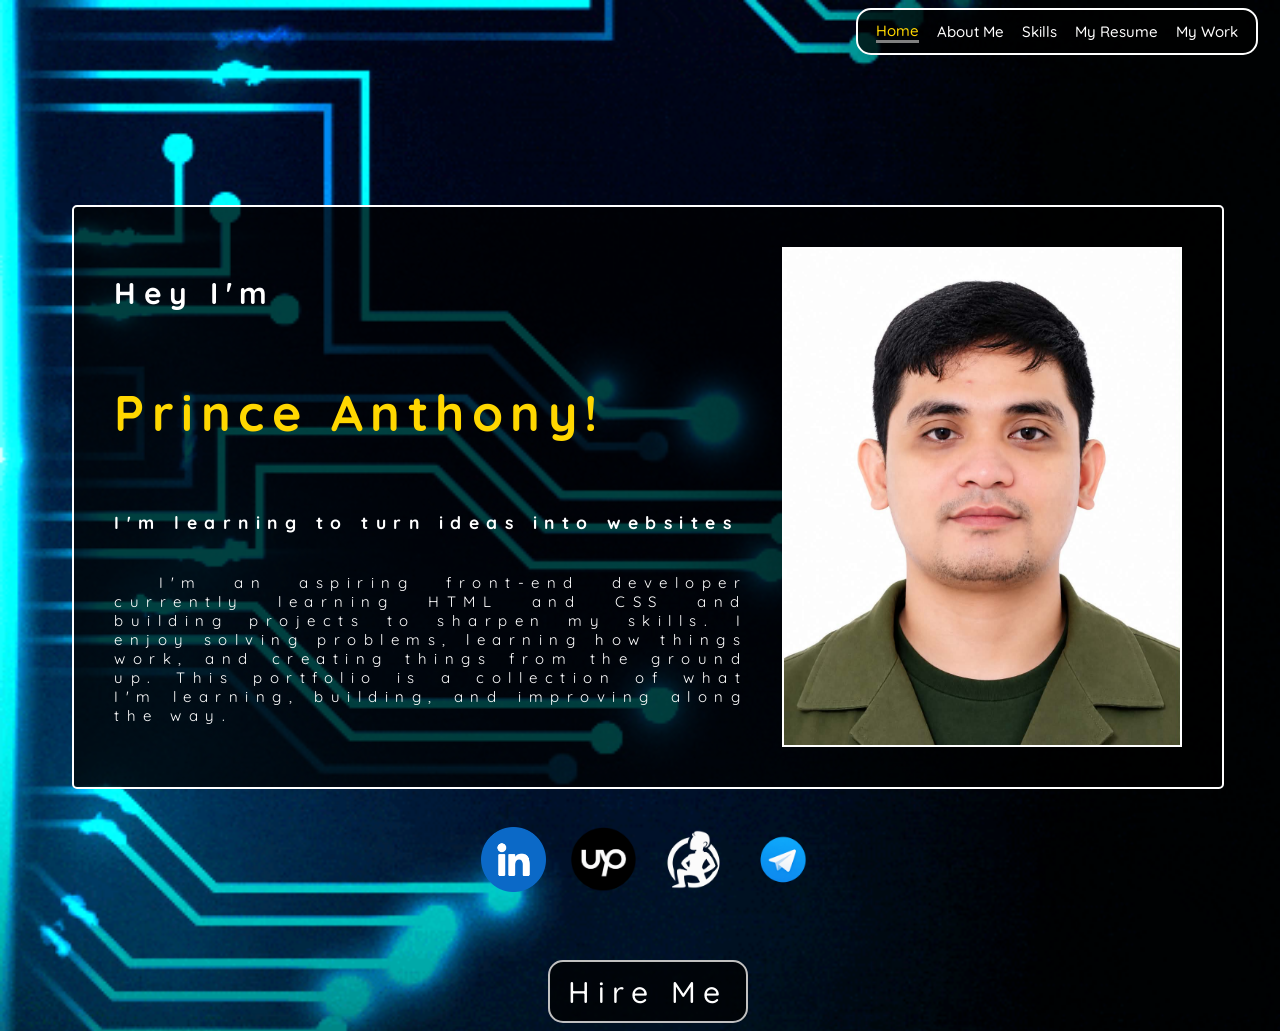
<file: index.html>
<!DOCTYPE html>
<html lang="en">
<head>
    <meta charset="UTF-8">
    <meta name="viewport" content="width=device-width, initial-scale=1.0">
    <title>Prince Anthony A. Lumayag</title>
    <link rel="stylesheet" href="style.css">
    <style>@import url('https://fonts.googleapis.com/css2?family=Quicksand&display=swap');
    .telegram-button {
            border: none;
            background: transparent;
            padding: 0;
            cursor: pointer;
        }
    .telegram-overlay {
            position: fixed;
            top: 0;
            left: 0;

            width: 100%;
            height: 100%;

            background: rgba(0, 0, 0, 0.75);

            display: flex;
            justify-content: center;
            align-items: center;

            z-index: 99999;

            opacity: 0;
            visibility: hidden;

            transition:
                opacity 0.3s ease,
                visibility 0.3s ease;
        }

        .telegram-overlay.show {
            opacity: 1;
            visibility: visible;
        }
        .telegram-popup {
            position: relative;

            width: 320px;
            max-width: 90%;

            padding: 35px 30px;

            background: #111;

            border: 2px solid white;
            border-radius: 20px;

            text-align: center;

            box-shadow:
                0 20px 60px rgba(0, 0, 0, 0.8);

            transform: scale(0.7) translateY(30px);

            transition:
                transform 0.35s ease;
        }


        .telegram-overlay.show .telegram-popup {
            transform: scale(1) translateY(0);
        }

        .popup-telegram-logo {
            width: 80px;
            height: 80px;

            object-fit: contain;

            margin-bottom: 10px;
        }

        .telegram-popup h2 {
            color: white;

            font-size: 25px;

            margin: 5px 0 10px;
        }

         .telegram-popup p {
            color: #ccc;

            font-size: 15px;

            margin: 0 0 12px;
        }

        .telegram-username {
            color: #229ED9;

            font-size: 19px;

            font-weight: bold;

            margin-bottom: 20px;
        }


         .telegram-message {
            display: inline-block;

            padding: 12px 22px;

            background: #229ED9;

            color: white;

            text-decoration: none;

            border-radius: 10px;

            font-weight: bold;

            transition: 0.2s ease;
        }


        .telegram-message:hover {
            background: #168ac2;

            transform: translateY(-3px);
        }

        .telegram-close {
            position: absolute;

            top: 8px;
            right: 12px;

            width: 35px;
            height: 35px;

            border: none;

            background: transparent;

            color: white;

            font-size: 28px;

            cursor: pointer;
        }


        .telegram-close:hover {
            color: #229ED9;

            transform: rotate(90deg);
        }
    </style>
</head>
<body>
    <section class="home">
    <nav>
        <a href="index.html" class="active">Home</a>
        <a href="aboutme.html">About Me</a>
        <a href="skills.html">Skills</a>
        <a href="Resume-Prince.pdf">My Resume</a>
        <a href="https://atheas-music.myshopify.com/?_bt=eyJfcmFpbHMiOnsibWVzc2FnZSI6IkJBaEpJaDloZEdobFlYTXRiWFZ6YVdNdWJYbHphRzl3YVdaNUxtTnZiUVk2QmtWVSIsImV4cCI6IjIwMjYtMDgtMThUMDM6MzM6MzguNTcwWiIsInB1ciI6InBlcm1hbmVudF9wYXNzd29yZF9ieXBhc3MifX0%3D--5b4be35416b6303a29d81a82dc027042bee2aac7&_cd=ef6cd3f7cf5983a329688d55bad15f576b23fe0c29074409c33698b59627a67b&_uid=131550445848&preview_theme_id=188217753880&preview_token=czwxcbwgsktys0mq8m4gtk5erp4e7959">My Work</a>
    </nav>
    </section>
    <div class="home-content">
        <div class="intro-text">
            <h1>Hey I'm</h1>
            <h2 class="animate__animated animate__headShake animate__infinite">Prince Anthony!</h2>
            <h3>I'm learning to turn ideas into websites</h3>
            <p>I'm an aspiring front-end developer currently learning HTML and CSS and building projects to sharpen my skills. I enjoy solving problems, learning how things work, and creating things from the ground up. This portfolio is a collection of what I'm learning, building, and improving along the way.</p>
        </div>
            <img src="img/anthony.jpg" alt="">
    </div>
    <br></br>
    <div class="logo"> 
        <a href="https://www.linkedin.com/in/prlumayag92/" target="_blank" rel="noopener noreferrer" > 
            <img src="img/linkedin.png" alt="LinkedIn"> </a> 
        <a href="https://www.upwork.com/freelancers/~0177c5f0ebd6ba40e0?viewMode=1" target="_blank" rel="noopener noreferrer" > 
            <img src="img/upwork.png" alt="UpWork"> </a> 
        <a href="https://www.onlinejobs.ph/jobseekers/info/4475553" target="_blank" rel="noopener noreferrer" > 
            <img src="img/olj.png" alt="OnlineJobs.ph"> </a>
        <button type="button" class="telegram-button" id="telegramButton" aria-label="Open Telegram contact" > 
            <img src="img/tg.png" alt="Telegram"> </button> 
    </div>
    <br></br>
        <a href="hireme.html"class="btn">Hire Me</a>
    <div class="telegram-overlay" id="telegramOverlay">
        <div class="telegram-popup">
            <button type="button" class="telegram-close" id="telegramClose">
                &times;
            </button>
            <img src="img/tg.png" alt="Telegram" class="popup-telegram-logo">
            <h2>Let's Connect</h2>
            <p>Message me on Telegram</p>
            <div class="telegram-username">
            @lyannathea94
        </div>
        <a href="https://t.me/lyannathea94" target="_blank" rel="noopener noreferrer" class="telegram-message">Message on Telegram</a>
        </div>
    </div>
    <script>
    const telegramButton =
        document.getElementById("telegramButton");

    const telegramOverlay =
        document.getElementById("telegramOverlay");

    const telegramClose =
        document.getElementById("telegramClose");

    telegramButton.addEventListener("click", function () {

        telegramOverlay.classList.add("show");

    });

    telegramClose.addEventListener("click", function () {

        telegramOverlay.classList.remove("show");

    });

    telegramOverlay.addEventListener("click", function (event) {

        if (event.target === telegramOverlay) {

            telegramOverlay.classList.remove("show");

        }

    });

    document.addEventListener("keydown", function (event) {

        if (event.key === "Escape") {

            telegramOverlay.classList.remove("show");

        }

    });

</script>
</body>
</html>
</file>
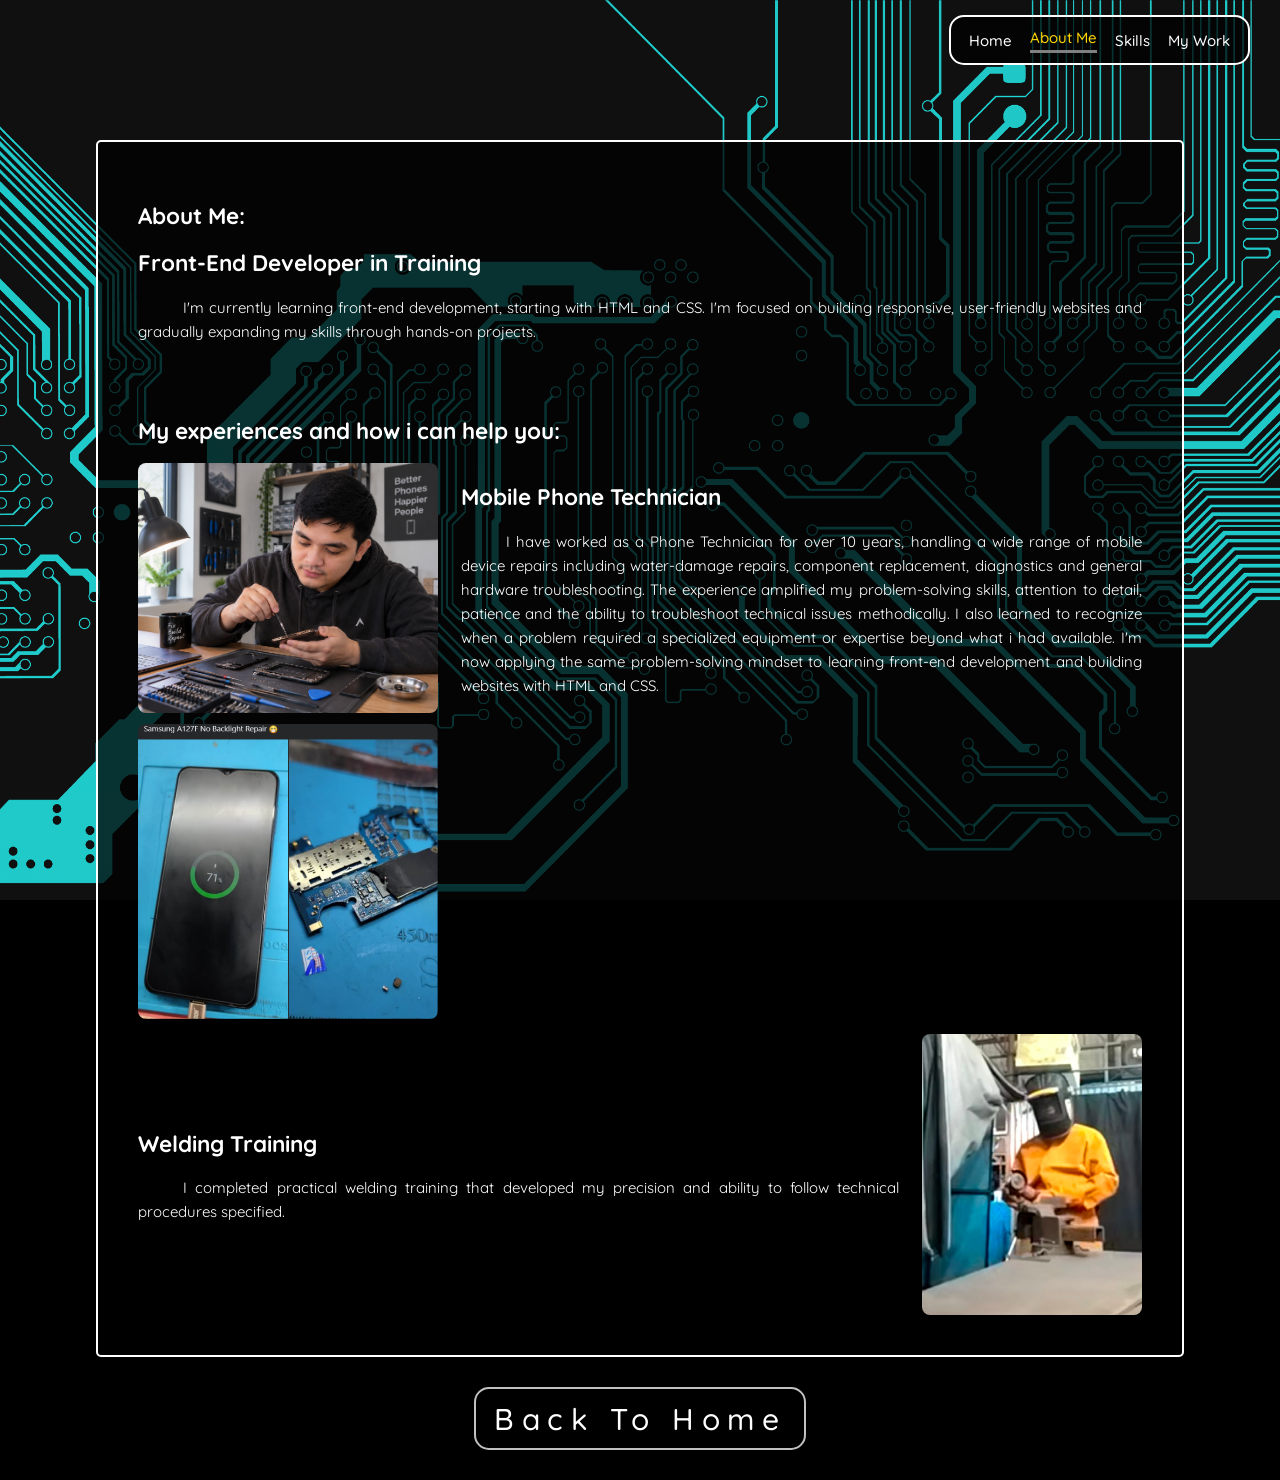
<file: aboutme.html>
<!DOCTYPE html>
<html lang="en">
<head>
    <meta charset="UTF-8">
    <meta name="viewport" content="width=device-width, initial-scale=1.0">
    <title>About Prince Anthony</title>
    <link rel="stylesheet" href="aboutme.css">
    <style>@import url('https://fonts.googleapis.com/css2?family=Quicksand&display=swap');</style>
</head>
<body>
    <section class="home">
    <nav>
        <a href="index.html">Home</a>
        <a href="aboutme.html" class="active">About Me</a>
        <a href="skills.html">Skills</a>
        <a href="https://atheas-music.myshopify.com/?_bt=eyJfcmFpbHMiOnsibWVzc2FnZSI6IkJBaEpJaDloZEdobFlYTXRiWFZ6YVdNdWJYbHphRzl3YVdaNUxtTnZiUVk2QmtWVSIsImV4cCI6IjIwMjYtMDgtMThUMDM6MzM6MzguNTcwWiIsInB1ciI6InBlcm1hbmVudF9wYXNzd29yZF9ieXBhc3MifX0%3D--5b4be35416b6303a29d81a82dc027042bee2aac7&_cd=ef6cd3f7cf5983a329688d55bad15f576b23fe0c29074409c33698b59627a67b&_uid=131550445848&preview_theme_id=188217753880&preview_token=czwxcbwgsktys0mq8m4gtk5erp4e7959">My Work</a>
    </nav>
    </section>
    <section class="aboutme">
    <div class="aboutme-content">
        <div class="aboutme-text">
            <h1>About Me:</h1>
            <h2>Front-End Developer in Training</h2>
            <p>I'm currently learning front-end development, starting with HTML and CSS. I'm focused on building responsive, user-friendly websites and gradually expanding my skills through hands-on projects.</p>
        </div>
        <br></br>
    <div class="exp-content">
        <div class="exp-text">
            <h1>My experiences and how i can help you:</h1>
            <div class="technician-row">
                <div class="technician-images">
                    <img src="img/repair.png" alt="Technician Exp" class="technician-img">
                    <img src="img/repair2.png" alt="Technician Exp" class="technician-img">
                </div>
                <div class="technician-text">
                    <h2>Mobile Phone Technician</h2>
                    <p>I have worked as a Phone Technician for over 10 years, handling a wide range of mobile device repairs including water-damage repairs, component replacement, diagnostics and general hardware troubleshooting.
                    The experience amplified my problem-solving skills, attention to detail, patience and the ability to troubleshoot technical issues methodically. I also learned to recognize when a problem required a specialized equipment or expertise beyond what i had available.
                    I'm now applying the same problem-solving mindset to learning front-end development and building websites with HTML and CSS.
                    </p>
                </div>
            </div>
            <div class="welding-row">
                <div class="welding-text">
                    <h2>Welding Training</h2>
                    <p>I completed practical welding training that developed my precision and ability to follow technical procedures specified.</p>
                </div>
                <img src="img/welding.jpg" alt="Welding training" class="welding-img">
            </div>
        </div>
    </div>
    </div>
    </section>
    <a href="index.html" class="btn">Back To Home</a>
</body>
</html>
</file>
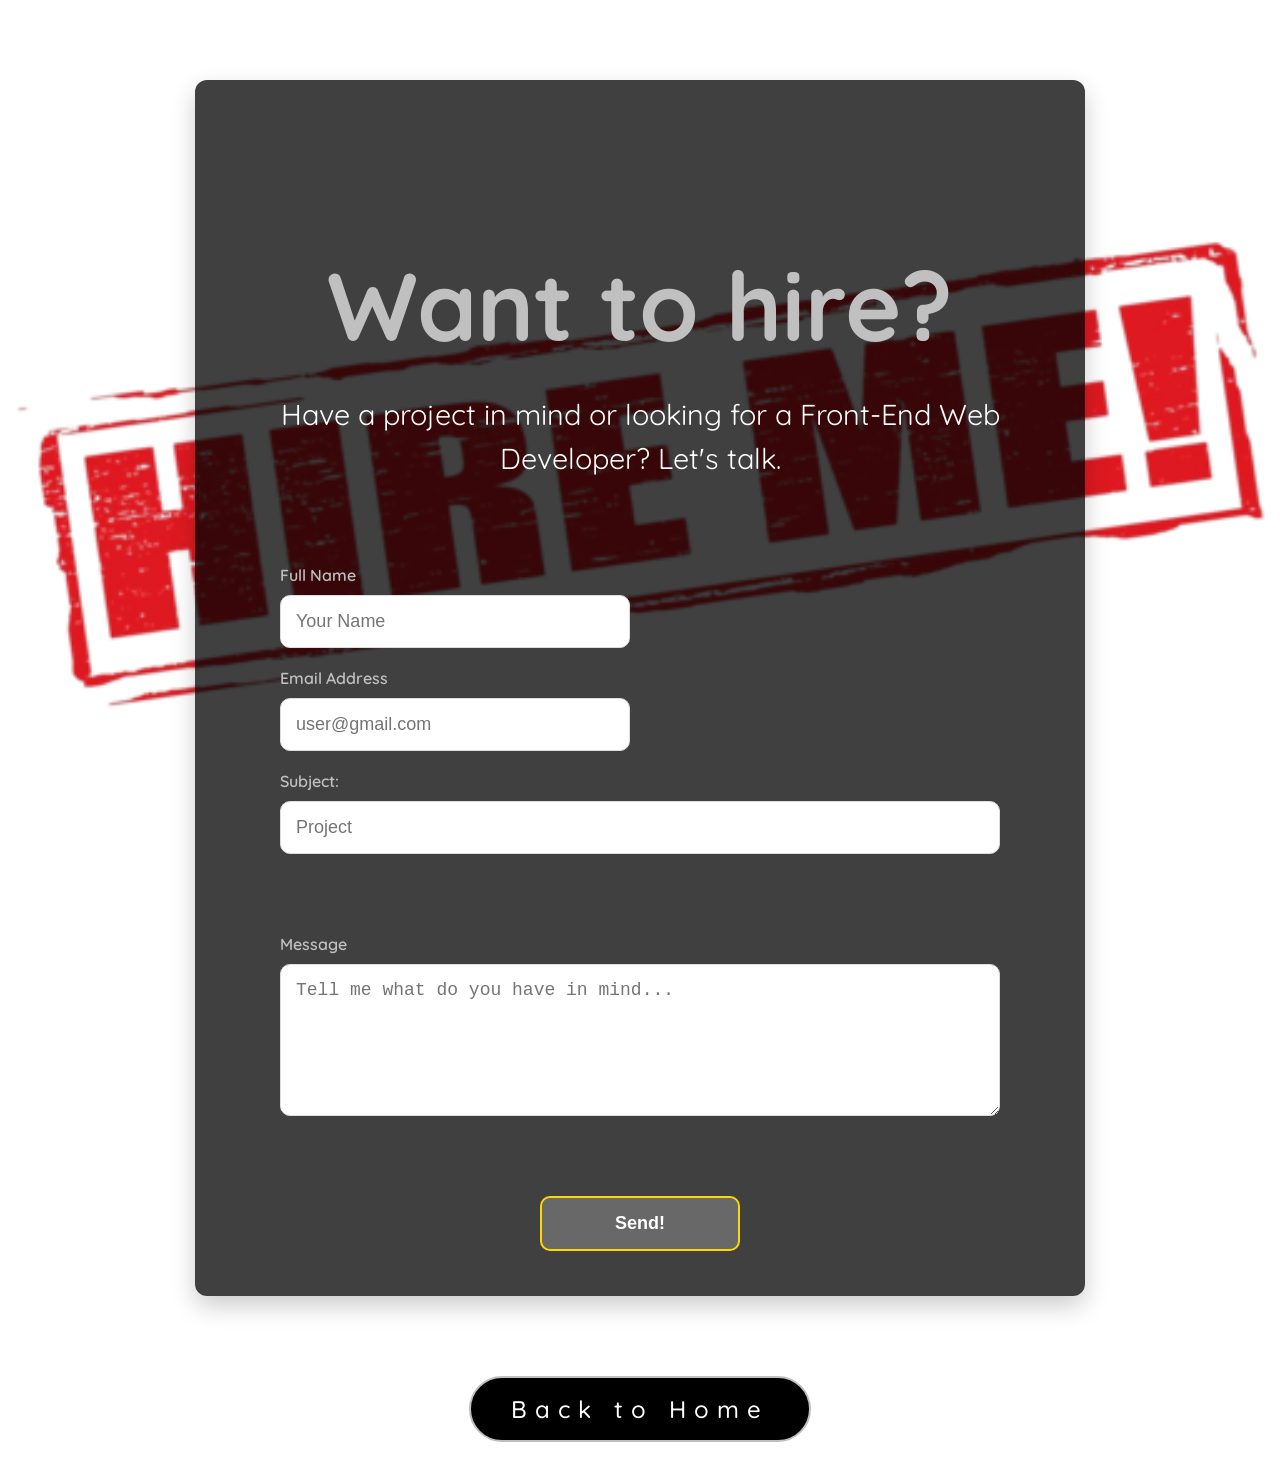
<file: hireme.html>
<!DOCTYPE html>
<html lang="en">
<head>
    <meta charset="UTF-8">
    <meta name="viewport" content="width=device-width, initial-scale=1.0">
    <title>Contact me!</title>
    <link rel="stylesheet" href="hireme.css">
    <style>@import url('https://fonts.googleapis.com/css2?family=Quicksand&display=swap');</style>
</head>
<body class="hiremee">
<section class="hireme">
    <br></br>
    <h1>Want to hire?</h1>
    <p class="subtitle">
        Have a project in mind or looking for a Front-End Web Developer? Let's talk.
    </p>
<br></br>
 <form action="https://formspree.io/f/mjybwyko" method="POST" class="contact-form" target="_blank">
    <div class="form-group">
        <label for="name">Full Name</label>
        <input 
            type="text"
            id="name"
            name="name"
            placeholder="Your Name"
            required>
    </div>
    <br></br>
    <div class="form-group">
        <label for="email">Email Address</label>
        <input
            type="email"
            id="email"
            name="email"
            placeholder="user@gmail.com"
            required>
    </div>
    <br></br>
    <div class="form-group full-width">
        <label for="subject">Subject:</label>
        <input 
            type="text"
            id="subject"
            name="subject"
            placeholder="Project">
    </div>
    <br></br>
    <div class="form-group full-width">
        <label for="message">Message</label>
        <textarea
            id="message"
            name="message"
            rows="6"
            placeholder="Tell me what do you have in mind..."
            required></textarea>
    </div>
    <br></br>
        <button type="submit" class="submit-btn">
            Send!
        </button>
    </form>
</section>
    <a href="index.html" class="btn1">Back to Home</a>
</body>
</html>
</file>
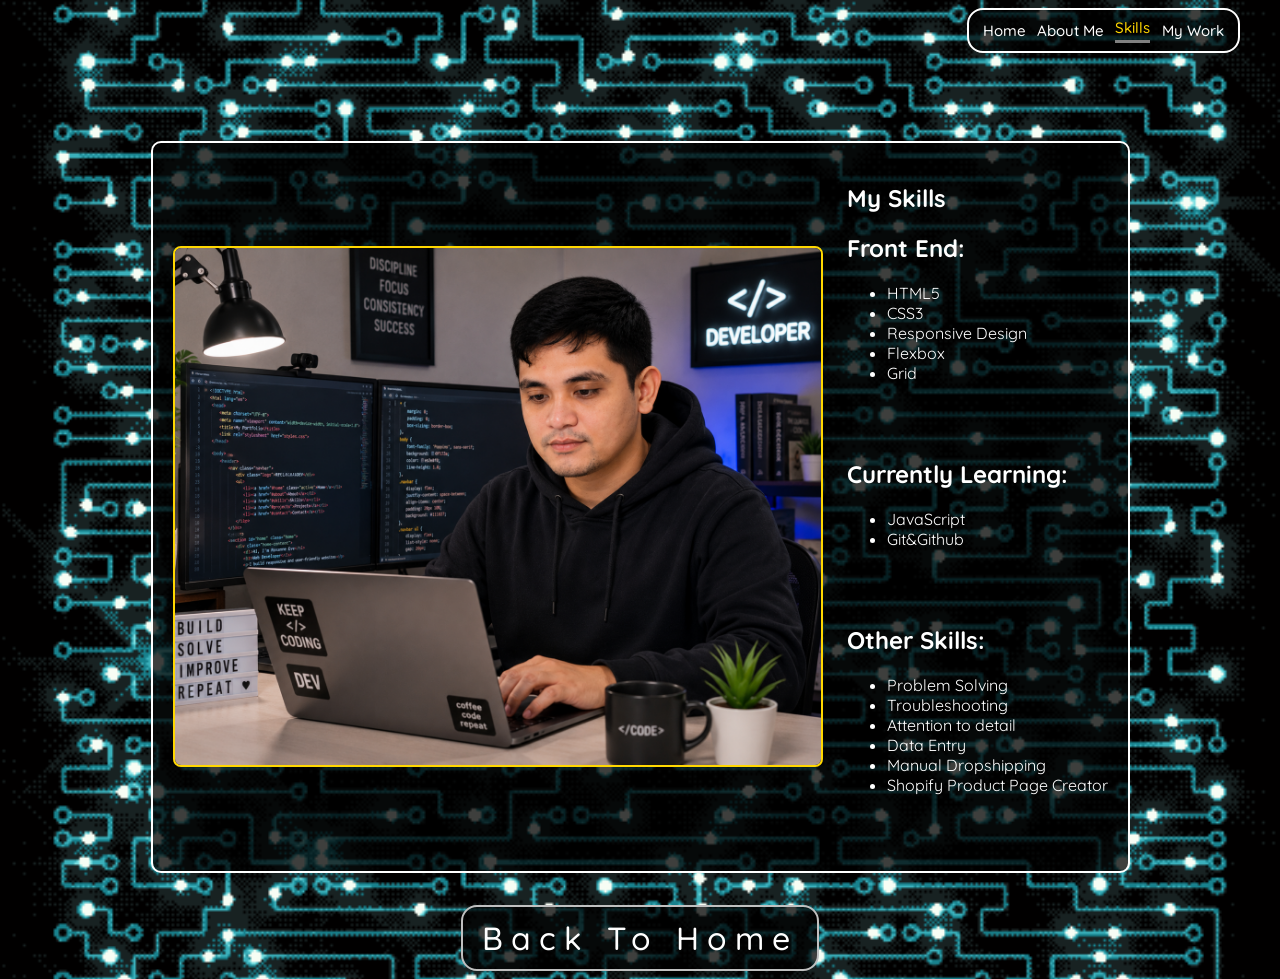
<file: skills.html>
<!DOCTYPE html>
<html lang="en">
<head>
    <meta charset="UTF-8">
    <meta name="viewport" content="width=device-width, initial-scale=1.0">
    <title>Prince Anthony's Skills</title>
    <link rel="stylesheet" href="skills.css">
    <style>@import url('https://fonts.googleapis.com/css2?family=Quicksand&display=swap');</style>
</head>
<body>
    <section class="home">
    <nav>
        <a href="index.html">Home</a>
        <a href="aboutme.html">About Me</a>
        <a href="skills.html" class="active">Skills</a>
        <a href="https://atheas-music.myshopify.com/?_bt=eyJfcmFpbHMiOnsibWVzc2FnZSI6IkJBaEpJaDloZEdobFlYTXRiWFZ6YVdNdWJYbHphRzl3YVdaNUxtTnZiUVk2QmtWVSIsImV4cCI6IjIwMjYtMDgtMThUMDM6MzM6MzguNTcwWiIsInB1ciI6InBlcm1hbmVudF9wYXNzd29yZF9ieXBhc3MifX0%3D--5b4be35416b6303a29d81a82dc027042bee2aac7&_cd=ef6cd3f7cf5983a329688d55bad15f576b23fe0c29074409c33698b59627a67b&_uid=131550445848&preview_theme_id=188217753880&preview_token=czwxcbwgsktys0mq8m4gtk5erp4e7959">My Work</a>
    </nav>
    </section>
    <br></br>
    <section class="skills">
        <img src="img/anthonywebdev.png">
        <div class="skills-text">
        <h1>My Skills</h1>
            <h2>Front End:</h2>
            <ul>
                <li>HTML5</li>
                <li>CSS3</li>
                <li>Responsive Design</li>
                <li>Flexbox</li>
                <li>Grid</li>
            </ul>
            <br></br>
            <h2>Currently Learning:</h2>
            <ul>
                <li>JavaScript</li>
                <li>Git&Github</li>
            </ul>
            <br></br>
            <h2>Other Skills:</h2>
            <ul>
                <li>Problem Solving</li>
                <li>Troubleshooting</li>
                <li>Attention to detail</li>
                <li>Data Entry</li>
                <li>Manual Dropshipping</li>
                <li>Shopify Product Page Creator</li>
            </ul>
            <br></br>
        </div>
    </section>
    <a href="index.html" class="btn">Back To Home</a>
</body>
</html>
</file>
<file: style.css>
html {
    font-family: 'Quicksand';
    font-size: 15px;
    color: white;
}

* {
    box-sizing: border-box;
}

body {
    font-family: Quicksand;
    background-color: black;
    background-image: url('img/circuit.gif');
    background-size: cover;
    background-position: center;
    background-repeat: no-repeat;
    background-attachment: fixed;
    width: 100%;
    overflow-x: hidden;
}

nav {
    display: flex;
    flex-direction: row;
    align-items: center;
    justify-content: flex-end;
    border: 2px solid white;
    background-color: rgba(0, 0, 0, 0.75);
    border-radius: 1rem;
    gap: 1.2rem;
    padding: 0.7rem 1.2rem;
    width: fit-content;
    margin-left: auto;
    margin-right: 2rem;
}

nav a{
    font-size: 15px;
    color: white;
    font-weight: 500;
    transition: all 0.2 ease;
    text-align: right;
    text-decoration: none;
}

nav a:hover,
nav a.active{
    color: gold;
    border-bottom: 3.5px solid gray;
    
}

.home-content {
    display: inline-block;
    background-color: rgba(0, 0, 0, 0.75);
    letter-spacing: 0.5rem;
    color: white;
    border: 2px solid white;
    border-radius: 5px;
    display: flex;
    justify-content: space-between;
    align-items: center;
    padding: 40px;
    width: 90%;
    height: auto;
    margin: 10rem auto 0 auto;
    text-align: justify;
}

.home-content img {
    width: 100%;
    max-width: 400px;
    height: 500px;
    object-fit: cover;
    border: 2px solid white;
    padding: 2px solid white;
    margin-left: 35px;
    flex-shrink: 0;
}

.home-content .intro-text {
    display: flex;
    flex-direction: column;
    justify-content: center;
    gap: 0.5rem;
}

.intro-text h2 {
    font-size: 50px;
    color: gold;
    display:flex;
}

p {
    text-indent: 45px;
    text-align: justify;
}

.logo {
    display: flex;
    align-items: center;
    justify-content: center;
    gap: 25px;
    margin: 0 auto;
    width: 100%;
}

.logo a, 
.logo .telegram-button { 
    display: flex; 
    align-items: center;
    justify-content: center; 
    width: 65px; 
    height: 65px; 
    border: none; 
    background: transparent; 
    padding: 0; 
    margin: 0;
    cursor: pointer; 
    transition: transform 0.3s ease, filter 0.3s ease;
}

.logo img,
.logo .telegram-button img {
    width: 65px;
    height: 65px;
    object-fit: contain;
    transition: transform 0.3s ease, filter 0.3s ease;
    border: none;
    padding: 0;
    margin:0;
}

.logo .telegram-button img{
    width: 75px;
    height: 75px;
}

.logo a:hover, 
.logo .telegram-button:hover { 
    transform: translateY(-6px) scale(1.08); 
    filter: drop-shadow(0 8px 10px rgba(0, 0, 0, 0.35)); 
}

.logo a:hover img, 
.logo .telegram-button:hover img { 
    transform: scale(1.05); 
}

.logo a:active, 
.logo .telegram-button:active { 
    transform: translateY(-2px) scale(0.98); 
}

.btn {
    display: block;
    margin: 2rem auto 0;
    width: fit-content;
    padding: 0.7rem 1.2rem;
    background-color: rgba(0, 0, 0, 0.75);
    border-radius: 1rem;
    font-size: 2rem;
    color: white;
    letter-spacing: 0.5rem;
    font-weight: 500;
    border: 2px solid silver;
    transition: 0.8s ease;
    cursor: pointer;
    text-align: center;
    text-decoration: none;
}

@media (max-width: 768px) {
    .home-content {
        flex-direction: column;
        width: 90%;
        padding: 20px;
        margin-top: 3rem;
    }

    .home-content img {
        width: 100%;
        max-width: 350px;
        height: auto;
        margin: 20px auto 0;
    }
}
</file>
<file: aboutme.css>
html {
    font-family: 'Quicksand', sans-serif;
    font-size: 15px;
    color: white;
}

* {
    box-sizing: border-box;
}

body {
    margin: 0;
    font-family: 'Quicksand', sans-serif;
    background-color: black;
    background-image: url('img/circuit1.gif');
    background-size: cover;
    background-position: center;
    background-repeat: no-repeat;
    background-attachment: fixed;
}

nav {
    display: flex;
    justify-content: flex-end;
    align-items: center;
    flex-wrap: wrap;

    border: 2px solid white;
    background-color: rgba(0, 0, 0, 0.75);
    border-radius: 1rem;

    gap: 1.2rem;
    padding: 0.7rem 1.2rem;

    width: fit-content;
    max-width: calc(100% - 2rem);

    margin: 1rem 2rem 0 auto;
}

nav a {
    font-size: 15px;
    color: white;
    font-weight: 500;
    transition: all 0.2s ease;
    text-align: center;
    text-decoration: none;
}

nav a:hover,
nav a.active {
    color: gold;
    border-bottom: 3px solid gray;
    padding-bottom: 0.2rem;
}

img {
    max-width: 100%;
    height: auto;
}

p {
    text-indent: 45px;
    text-align: justify;
    line-height: 1.6;
}

.technician-row {
    display: flex;
    align-items: flex-start;
    gap: 1.5rem;
    margin-top: 1rem;
}

.technician-text {
    flex: 1;
    min-width: 0;
}

.technician-images {
    display: flex;
    flex-direction: column;
    gap: 0.7rem;
    flex-shrink: 0;
}

.technician-img {
    width: 300px;
    max-width: 100%;
    height: auto;
    border-radius: 8px;
}

.welding-row {
    display: flex;
    align-items: center;
    gap: 1.5rem;
    margin-top: 1rem;
}

.welding-text {
    flex: 1;
    min-width: 0;
}

.welding-img {
    width: 220px;
    max-width: 100%;
    height: auto;
    border-radius: 8px;
    flex-shrink: 0;
}

.aboutme {
    background-color: rgba(0, 0, 0, 0.75);
    color: white;
    border: 2px solid white;
    border-radius: 5px;
    padding: 40px;
    width: 85%;
    max-width: 1200px;
    margin: 5rem auto 0;
    text-align: justify;
}

.btn {
    display: block;
    margin: 2rem auto;
    width: fit-content;
    max-width: 90%;
    padding: 0.7rem 1.2rem;
    background-color: rgba(0, 0, 0, 0.75);
    border-radius: 1rem;
    font-size: 2rem;
    color: white;
    letter-spacing: 0.5rem;
    font-weight: 500;
    border: 2px solid silver;
    transition: 0.8s ease;
    cursor: pointer;
    text-align: center;
    text-decoration: none;
}

@media (max-width: 768px) {

    body {
        background-attachment: scroll;
    }

nav {
        width: calc(100% - 2rem);
        max-width: none;
        margin: 1rem auto;
        justify-content: center;
        gap: 0.5rem;
        padding: 0.6rem;
        border-radius: 0.8rem;
    }

    nav a {
        font-size: 1.1rem;
    }

    .aboutme {
        width: calc(100% - 2rem);
        padding: 20px;
        margin: 2rem auto 0;
        text-align: left;
    }

    .aboutme h1 {
        font-size: 1.7rem;
    }

    .aboutme h2 {
        font-size: 1.3rem;
    }

    p {
        text-indent: 20px;
        text-align: left;
        line-height: 1.6;
    }

    .technician-row {
        flex-direction: column;
        gap: 1rem;
    }

    .technician-images {
        width: 100%;
        align-items: center;
    }

    .technician-img {
        width: 100%;
        max-width: 300px;
    }

    .technician-text {
        width: 100%;
    }

    .welding-row {
        flex-direction: column;
        align-items: center;
        gap: 1rem;
    }

    .welding-text {
        width: 100%;
    }

    .welding-img {
        width: 100%;
        max-width: 300px;
    }

    .btn {
        font-size: 1.2rem;
        letter-spacing: 0.2rem;
        padding: 0.7rem 1rem;
    }
}
</file>
<file: hireme.css>
.hiremee {
    min-height: 100vh;
    background-image: url("img/hireme.png");
    background-size: cover;
    background-position: center;
    background-repeat: no-repeat;
    background-attachment: fixed;
    background-color: transparent;
    font-family: Quicksand !important;
}

.hireme {
    max-width: 800px;
    margin: 80px auto;
    padding: 45px;
    background: rgba(0, 0, 0, 0.75);
    border-radius: 12px;
    box-shadow: 0 10px 25px rgba(0, 0, 0, 0.2);
    color: silver;
}

.hireme p {
    font-size:1.8rem;
}

.hireme h1 {
    font-size:6rem;
    margin-bottom:15px;
    text-align:center;
}

.subtitle {
    text-align:center;
    color: white;
    margin-bottom:45px;
    line-height:1.5;
}

.contact-form {
    display: grid;
    grid-template-columns: 1fr 1fr;
    gap: 20px;
    width: 100%;
    max-width: 760px;
    margin: 0 auto;
    padding: 0 20px;
    box-sizing: border-box;
}

.form-group {
    display:flex;
    flex-direction:column;
}

.full-width {
    grid-column:1 / -1;
}

label {
    margin-bottom: 10px;
    font-weight:600;
}

input,
textarea {
    padding: 15px;
    border:1px solid #ddd;
    border-radius:10px;
    font-size:18px;
    transition:.5s;
}

input:focus,
textarea:focus {
    outline:none;
    border-color:gold;
    box-shadow:0 0 0 3px rgba(79,70,229,.15);
}

textarea {
    resize:vertical;
}

.submit-btn {
    grid-column:1 / -1;

    width:200px;
    justify-self:center;

    padding:15px;

    border:solid 2px gold;
    border-radius:10px;

    background:#686868;
    color:white;

    font-size:18px;
    font-weight:bold;

    cursor:pointer;
    transition:.5s;
}

.btn1 {
    display: block;
    width: fit-content;
    margin: 2rem auto;
    padding: 1rem 2.5rem;
    background-color: black;
    border-radius: 5rem;
    font-size: 1.5rem;
    color: white;
    letter-spacing: 0.5rem;
    font-weight: 500;
    border: 2.5px solid silver;
    transition: 0.5s ease;
    cursor: pointer;
    text-decoration: none;
}

.submit-btn1:hover {
    background:#686868;
    transform:translateY(-4px);
}
</file>
<file: skills.css>
* {
    box-sizing: border-box;
}

body {
    font-family: Quicksand;
    background-color: black;
    background-image: url('img/circuit2.gif');
    background-size: cover;
    background-position: center;
    background-repeat: no-repeat;
    background-attachment: fixed;
    overflow-x: hidden;
}

nav {
    display: flex;
    align-items: center;
    justify-content: center;
    border: 2px solid white;
    background-color: rgba(0, 0, 0, 0.75);
    border-radius: 1rem;
    gap: 0.7rem;
    padding: 0.5rem 0.9rem;
    width: fit-content;
    margin-left: auto;
    margin-right: 2rem;
}

nav a {
    font-size: 15px;
    color: white;
    font-weight: 500;
    transition: all 0.2s ease;
    text-align: center;
    text-decoration: none;
}

nav a:hover,
nav a.active {
    color: gold;
    border-bottom: 3px solid gray;
    display: inline-block;
    padding-bottom: 0.2rem;
}

.skills {
    display: flex;
    align-items: center;
    gap: 1.5rem;
    background-color: rgba(0, 0, 0, 0.75);
    width: fit-content;
    max-width: 90%;
    color: white;
    border: 2px solid white;
    border-radius: 10px;
    padding: 20px;
    margin: 3rem auto 0;
    text-align: start   ;
}

.skills img {
    width: 650px;
    max-width: 100%;
    height: auto;
    border: 2px solid gold;
    border-radius: 8px;
    flex-shrink: 1;
}

.skills-text {
    flex: 1;
}

.btn {
    display: block;
    margin: 2rem auto 0;
    width: fit-content;
    padding: 0.7rem 1.2rem;
    background-color: rgba(0, 0, 0, 0.75);
    border-radius: 1rem;
    font-size: 2rem;
    color: white;
    letter-spacing: 0.5rem;
    font-weight: 500;
    border: 2px solid silver;
    transition: 0.8s ease;
    cursor: pointer;
    text-align: center;
    text-decoration: none;
}

@media (max-width: 768px) {

    nav {
        width: 90%;
        margin: 1rem auto;
        justify-content: center;
        flex-wrap: wrap;
        gap: 0.7rem;
        padding: 0.6rem;
    }

    nav a {
        font-size: 15px;
    }

    .skills {
        flex-direction: column;
        width: 90%;
        max-width: none;
        padding: 20px;
        margin: 3rem auto 0;
    }

    .skills img {
        width: 100%;
        max-width: 350px;
        height: auto;
    }

    .skills-text {
        width: 100%;
    }

    .btn {
        font-size: 1.3rem;
        letter-spacing: 0.2rem;
    }
}
</file>
